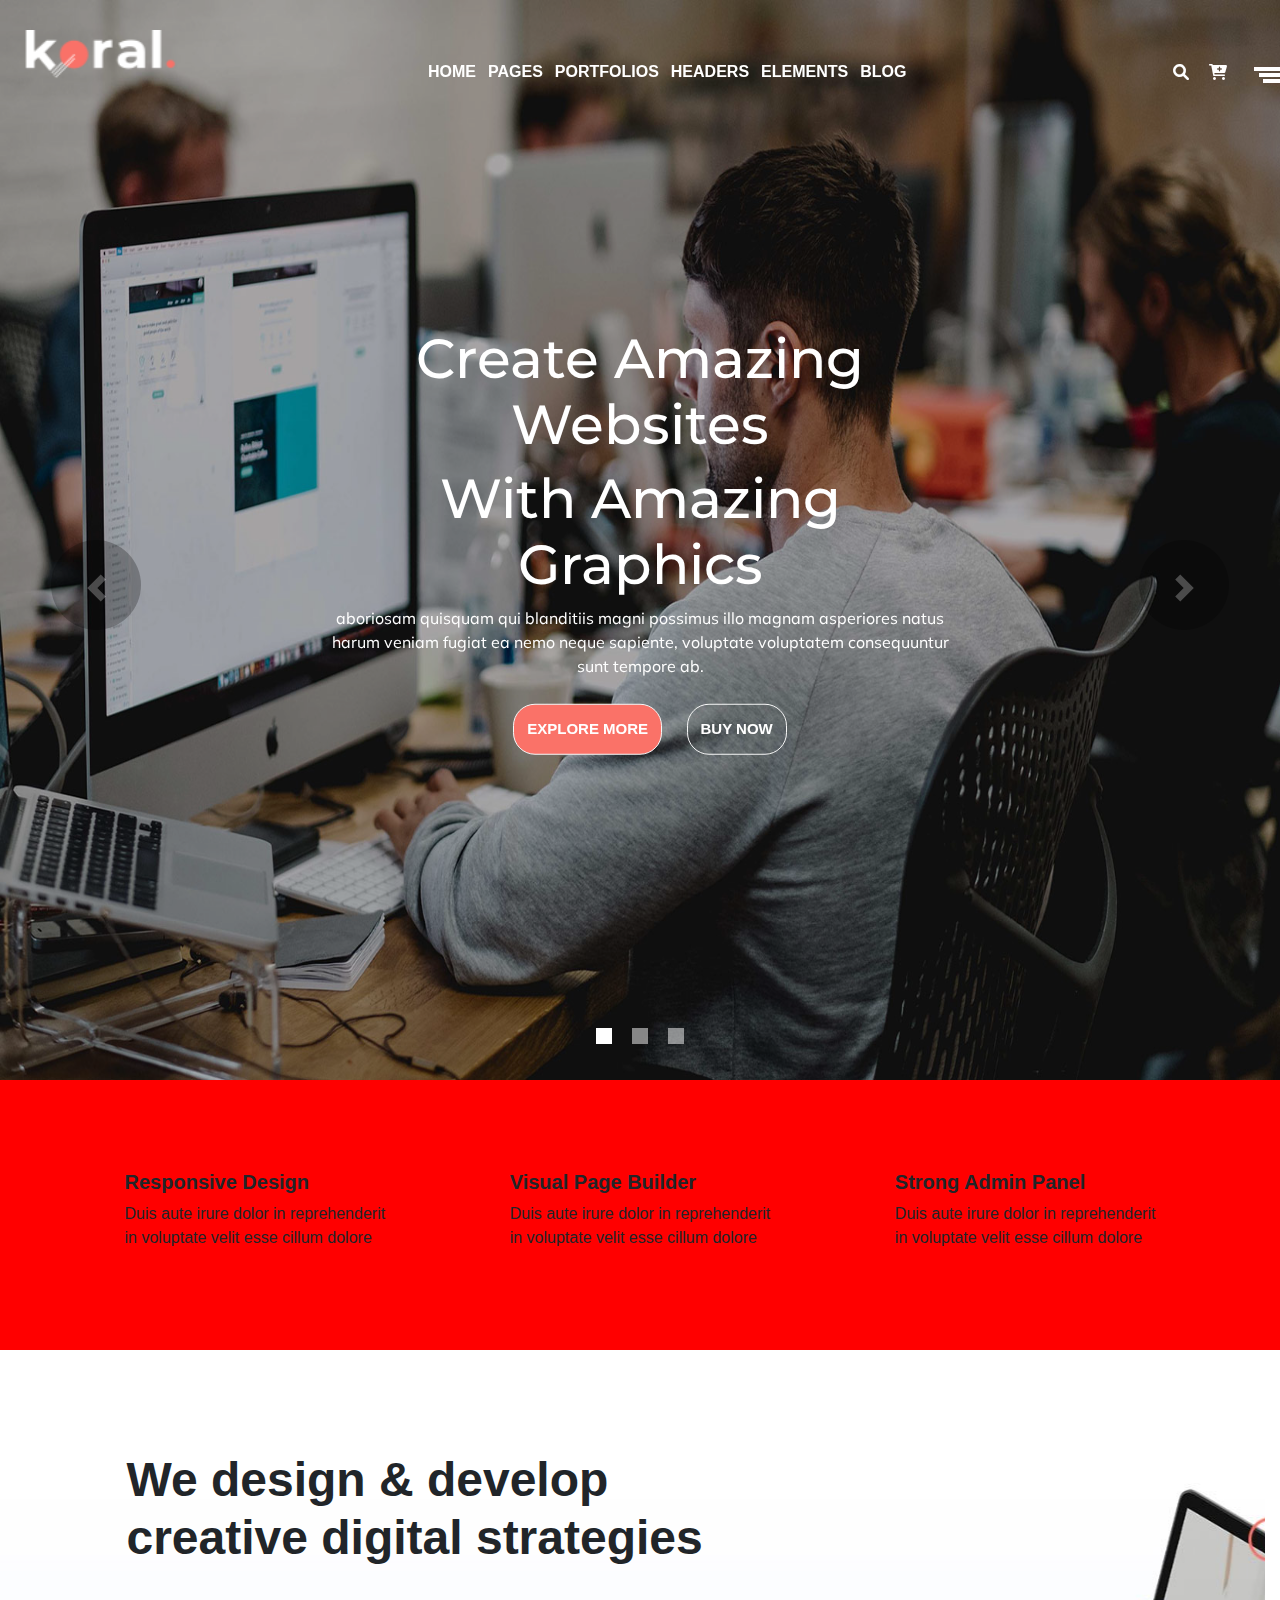
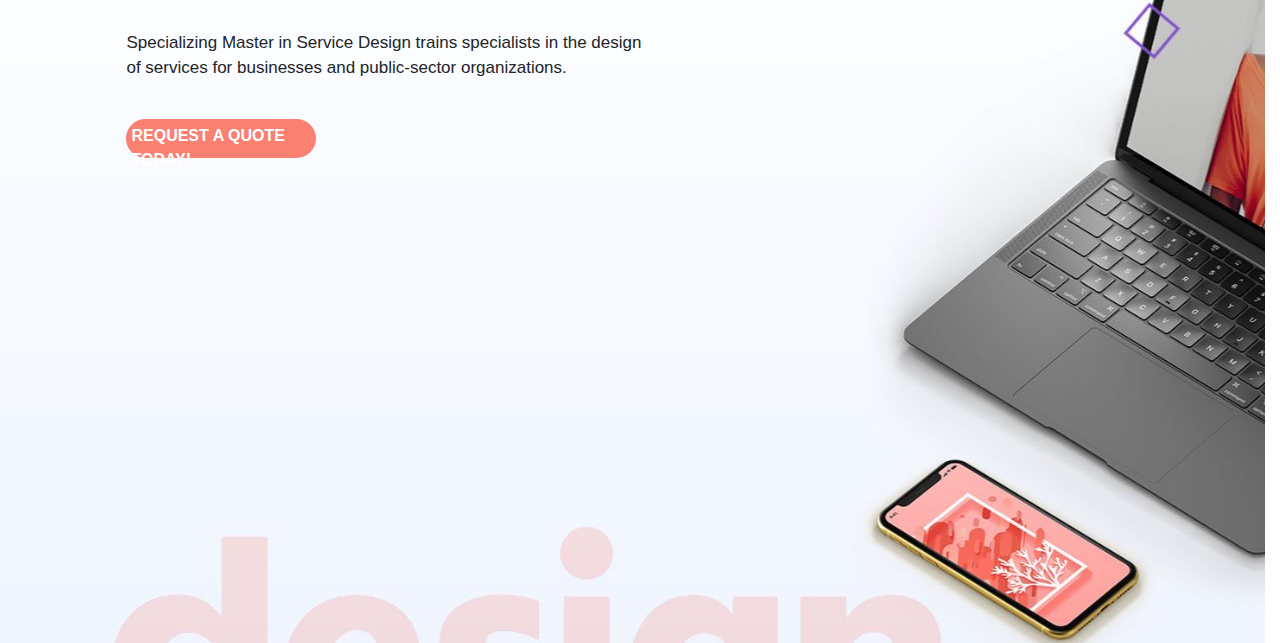
<file: KORAL (1)/index.html>
<html lang="en">

<head>
    <meta charset="UTF-8">
    <meta http-equiv="X-UA-Compatible" content="IE=edge">
    <meta name="viewport" content="width=device-width, initial-scale=1.0">
    <title>Document</title>
    <script src="https://code.jquery.com/jquery-3.2.1.slim.min.js"
        integrity="sha384-KJ3o2DKtIkvYIK3UENzmM7KCkRr/rE9/Qpg6aAZGJwFDMVNA/GpGFF93hXpG5KkN"
        crossorigin="anonymous"></script>
    <script src="https://cdnjs.cloudflare.com/ajax/libs/popper.js/1.12.9/umd/popper.min.js"
        integrity="sha384-ApNbgh9B+Y1QKtv3Rn7W3mgPxhU9K/ScQsAP7hUibX39j7fakFPskvXusvfa0b4Q"
        crossorigin="anonymous"></script>
    <script src="https://maxcdn.bootstrapcdn.com/bootstrap/4.0.0/js/bootstrap.min.js"
        integrity="sha384-JZR6Spejh4U02d8jOt6vLEHfe/JQGiRRSQQxSfFWpi1MquVdAyjUar5+76PVCmYl"
        crossorigin="anonymous"></script>
    <link rel="stylesheet" href="https://maxcdn.bootstrapcdn.com/bootstrap/4.0.0/css/bootstrap.min.css"
        integrity="sha384-Gn5384xqQ1aoWXA+058RXPxPg6fy4IWvTNh0E263XmFcJlSAwiGgFAW/dAiS6JXm" crossorigin="anonymous">
    <link rel="stylesheet" href="all.css">
    <link rel="stylesheet" href="style.css">
    <link rel="preconnect" href="https://fonts.googleapis.com">
<link rel="preconnect" href="https://fonts.gstatic.com" crossorigin>
<link href="https://fonts.googleapis.com/css2?family=Montserrat:wght@700&display=swap" rel="stylesheet">
    <link rel="stylesheet" type="text/css" href="//fonts.googleapis.com/css?family=Muli" />
</head>

<body>
    <div id="carouselExampleIndicators" class="carousel slide" data-ride="carousel">
        <ol class="carousel-indicators">
            <li data-target="#carouselExampleIndicators" data-slide-to="0" class="active sq"></li>
            <li data-target="#carouselExampleIndicators" data-slide-to="1" class="sq"></li>
            <li data-target="#carouselExampleIndicators" data-slide-to="2" class="sq"></li>
        </ol>
        <div class="carousel-inner">
            <!-- nav-bar -->
            <div class="navbar">
                <!-- navbar left -->
                <div class="left">
                    <img src="logo-koral-light.png">
                </div>
                <div class="mid">
                    <!-- home -->
                    <div class="navhome ele">
                        <a href="#" class="home">HOME</a>
                        <div class="homedropdown">
                            <a href="#">Home Page 2</a>
                            <a href="#">Home Page 3</a>
                            <a href="#">Home Page 4</a>
                            <a href="#">Home Page 5</a>
                            <a href="#">Home Page 6</a>
                            <a href="#">Home Page 7</a>
                            <a href="#">Home Page 8</a>
                            <a href="#">Home Page 9 (New)</a>
                            <a href="#">Home Page 10 (New)</a>
                            <a href="#">Home Page 11 (New)</a>
                            <a href="#">Home Page 12 (Mockup)</a>
                            <a href="#">Home Page 13 (Isometric)</a>
                            <a href="#">Home Shop</a>
                            <a href="#">Home Shop 2</a>
                        </div>
                    </div>
                    <!-- home ends -->
                    <!-- pages -->
                    <div class="navpages ele">
                        <a href="#" class="pages">PAGES</a>
                        <div class="pagesdropdown">
                            <a href="#">About pages</a>
                            <a href="#">Services pages</a>
                            <a href="#">Contact pages</a>
                            <a href="#">Special pages</a>
                            <a href="#">Project planner</a>
                            <a href="#">Right sidebar</a>
                            <a href="#">Left sidebar</a>
                            <a href="#">FAQ page</a>
                            <a href="#">Clients</a>
                        </div>
                    </div>
                    <!-- pages ends -->
                    <!-- portfolios -->
                    <div class="navportfolios ele">
                        <a href="#" class="portfolios">PORTFOLIOS</a>
                        <div class="portfoliosdropdown">
                            <!-- <div class="row1">
                                <div class="head">Masonry</div>
                            </div>
                            <div class="row2">
                                <div class="head">Grid AJAX</div>
                            </div>
                            <div class="row3">
                                <div class="head"></div>
                            </div>
                            <div class="row4">
                                <div class="head"></div>
                            </div> -->
                            <table>
                                <thead>
                                    <th>Masonry</th>
                                    <th>Grid AJAX</th>
                                    <th>Mixed Projects</th>
                                    <th>Wide Style</th>
                                </thead>
                                <tbody>
                                    <tr>
                                        <td>Masonary no Gap Wide</td>
                                        <td>Grid Ajaz Wide</td>
                                        <td>Mixed Projects 2 Col</td>
                                        <td>Wide Big Projects</td>
                                    </tr>
                                    <tr>
                                        <td>Masonary no Gap Box</td>
                                        <td>Grid Ajaz Wide 2 Columns</td>
                                        <td>Mixed Projects 3 Col</td>
                                        <td>Wide Medium Projects</td>
                                    </tr>
                                    <tr>
                                        <td>Masonary Small Gap Wide</td>
                                        <td>Grid Ajaz Wide 3 Columns</td>
                                        <td>Mixed Projects 4 Col</td>
                                        <td>Wide Small Projects</td>
                                    </tr>
                                    <tr>
                                        <td>Masonary Small Gap Box</td>
                                        <td>Grid Ajaz Wide 4 Columns</td>
                                        <td>Mixed Projects wide</td>
                                        <td>Wide Big with text</td>
                                    </tr>
                                    <tr>
                                        <td>Masonary Big Gap Wide</td>
                                        <td>Grid Ajaz with text</td>
                                        <td>Mixed Projects with slider</td>
                                        <td>Wide Medium with slider</td>
                                    </tr>
                                    <tr>
                                        <td>Masonary Big Gap Box</td>
                                        <td>Grid Ajaz with video</td>
                                        <td>Mixed Projects with text</td>
                                        <td>Wide Small with video</td>
                                    </tr>
                                </tbody>
                            </table>
                        </div>
                    </div>
                    <!-- portfolios end -->
                    <!-- headers -->
                    <div class="navheaders ele">
                        <a href="#" class="headers">HEADERS</a>
                        <div class="headersdropdown">
                            <a href="#">Header Style 1</a>
                            <a href="#">Header Style 2</a>
                            <a href="#">Header Style 3</a>
                            <a href="#">Header Style 4</a>
                            <a href="#">Header Style 5</a>
                            <a href="#">Header Style 6</a>
                            <a href="#">Header Style 7</a>
                            <a href="#">On Scroll Sections</a>
                        </div>
                    </div>
                    <!-- headers end -->
                    <!-- elements -->
                    <!-- portfolios -->
                    <div class="navelements ele">
                        <a href="#" class="elements">ELEMENTS</a>
                        <div class="elementsdropdown">
                            <table>
                                <thead>
                                    <th>Elements Col 1</th>
                                    <th>Elements Col 2</th>
                                    <th>Elements Col 3</th>
                                    <th>Elements Col 4</th>
                                </thead>
                                <tbody>
                                    <tr>
                                        <td>Accordian & Tabs</td>
                                        <td>Google Fonts</td>
                                        <td>Latest Projects</td>
                                        <td>Progress Bar</td>
                                    </tr>
                                    <tr>
                                        <td>Advanced Carousel</td>
                                        <td>Google Maps</td>
                                        <td>Latest Posts</td>
                                        <td>Round Chart</td>
                                    </tr>
                                    <tr>
                                        <td>Animated Text</td>
                                        <td>Icons and Info Box</td>
                                        <td>Modal Box</td>
                                        <td>Rows Columns</td>
                                    </tr>
                                    <tr>
                                        <td>Contact Forms</td>
                                        <td>iHover</td>
                                        <td>Multimedia Players</td>
                                        <td>Section Backgrounds</td>
                                    </tr>
                                    <tr>
                                        <td>Content & Flip Box</td>
                                        <td>Info Banners</td>
                                        <td>Partners</td>
                                        <td>Styled Tabs</td>
                                    </tr>
                                    <tr>
                                        <td>Creative Link</td>
                                        <td>Info Circle</td>
                                        <td>Pie Chart</td>
                                        <td>Tables</td>
                                    </tr>
                                    <tr>
                                        <td>Gallery & Image Overlay</td>
                                        <td>Info Tables</td>
                                        <td>Price Box</td>
                                        <td>Timeline</td>
                                    </tr>
                                </tbody>
                            </table>
                        </div>
                    </div>
                    <!-- elements end -->
                    <!-- blog -->
                    <div class="navblog ele">
                        <a href="#" class="blog">BLOG</a>
                        <div class="blogdropdown">
                            <a href="#">Blog Grid</a>
                            <a href="#">Blog Grid Wide</a>
                            <a href="#">Blog Masonry</a>
                            <a href="#">Blog Masonry Sidebar</a>
                            <a href="#">Blog Masonry Wide</a>
                            <a href="#">Blog Right Sidebar</a>
                            <a href="#">Blog Left Sidebar</a>
                            <a href="#">Blog Wide</a>
                        </div>
                    </div>
                    <!-- blog end -->
                </div>
                <div class="right">
                    <ul type="none" style="display: flex;">
                        <li><i class="fas fa-search" style="color: white; padding: 30px 10px;"></i></li>
                        <li><i class="fas fa-cart-plus" style="color: white;padding: 30px 10px;"></i></li>
                        <ul type="none" class="lines">
                            <li class="line1"></li>
                            <li class="line2"></li>
                            <li class="line3"></li>
                        </ul>
                    </ul>
                </div>
                <!-- navbar mid -->
                <!-- navbar right -->
            </div>
            <!-- nav-bar ends -->
            <div class="carousel-item active">
                <img class="d-block w-100" src="bg11 (1).jpg" alt="First slide">
                <div class="centered">
                    <h1 style="font-size: 55px; font-family: 'Montserrat', sans-serif; " >Create Amazing Websites  </h1>
                    <h1 style="font-size: 55px; font-family: 'Montserrat', sans-serif; " >With Amazing Graphics</h1>
                    <p style="font-family: Muli;" >aboriosam quisquam qui blanditiis magni possimus illo magnam asperiores natus
                        harum veniam fugiat ea nemo neque sapiente, voluptate voluptatem consequuntur sunt tempore ab.</p>


                        <button class="buttonclass" > EXPLORE MORE  </button>
                       
                         <button class="buttonclass1"> BUY NOW</button>
                        
                    


                </div>
            </div>
            <div class="carousel-item">
                <img class="d-block w-100" src="bg11 (2).jpg" alt="Second slide">
                <div class="centered">
                    <h1 style="font-size: 55px; font-family: 'Montserrat', sans-serif; " >We Care about details </h1>
                    <p style="font-family: Muli;" >aboriosam quisquam qui blanditiis magni possimus illo magnam asperiores natus
                        harum veniam fugiat ea nemo neque sapiente, voluptate voluptatem consequuntur sunt tempore ab.</p>
                        <button class="buttonclass" > EXPLORE MORE  </button>
                       
                        <button class="buttonclass1"> BUY NOW</button>
                </div>
                
            </div>
            <div class="carousel-item">
                <img class="d-block w-100" src="bg11 (3).jpg" alt="Third slide">
                <div class="centered">
                    <h1 style="font-size: 55px; font-family: 'Montserrat', sans-serif; " >Perfect images </h1>
                    <h1  style="font-size: 55px; font-family: 'Montserrat', sans-serif; " >for perfect websites</h1>
                    <p style="font-family: Muli;" >aboriosam quisquam qui blanditiis magni possimus illo magnam asperiores natus
                        harum veniam fugiat ea nemo neque sapiente, voluptate voluptatem consequuntur sunt tempore ab.</p>
                        <button class="buttonclass" > EXPLORE MORE  </button>
                       
                         <button class="buttonclass1"> BUY NOW</button>
                </div>
            </div>
        </div>
        <a class="carousel-control-prev" href="#carouselExampleIndicators" role="button" data-slide="prev">
            <div class="circ">
                <span class="carousel-control-prev-icon but1" aria-hidden="true"></span>
            </div>
            <span class="sr-only">Previous</span>
        </a>
        <a class="carousel-control-next" href="#carouselExampleIndicators" role="button" data-slide="next">
            <div class="circ">
                <span class="carousel-control-next-icon but1" aria-hidden="true"></span>
            </div>
            <span class="sr-only">Next</span>
        </a>
    </div>
    <div class="window2">
        <div class="prt1" style="display: flex;">
            <div class="img">
            </div>
            <div class="textprt">
                <h5 style="font-weight: bold;">Responsive Design</h5>
                <p>Duis aute irure dolor in reprehenderit<br> in voluptate velit esse cillum dolore</p>
            </div>
        </div>
        <div class="prt2" style="display: flex;">
            <div class="img">
            </div>
            <div class="textprt">
                <h5 style="font-weight: bold;">Visual Page Builder</h2>
                    <p>Duis aute irure dolor in reprehenderit<br> in voluptate velit esse cillum dolore</p>
            </div>
        </div>
        <div class="prt3" style="display: flex;">
            <div class="img">
            </div>
            <div class="textprt">
                <h5 style="font-weight: bold;">Strong Admin Panel</h5>
                <p>Duis aute irure dolor in reprehenderit<br> in voluptate velit esse cillum dolore</p>
            </div>
        </div>
    </div>
    <div class="windows3">
        <div class="textwin3">
            <h1 style="font-weight: bolder; position: relative;margin-top: 8%;margin-left: 10%;font-size: 300%;">We
                design & develop<br>
                creative digital strategies</h1>
            <p style="position: relative; margin-top: 5%;margin-left: 10%;font-size: 17px;">Specializing Master in
                Service Design trains specialists in the design<br>
                of services for businesses and public-sector organizations.</p>
            <div class="btnwin3"
                style="border-radius: 35px;position:relative;height: 5%;width: 15%;background-color: salmon;padding: 5px;margin-top: 3%;margin-left: 10%;color: white;font-weight: bold;">
                REQUEST A QUOTE TODAY!
            </div>
        </div>
    </div>
    <!-- Lorem ipsum dolor sit amet consectetur adipisicing elit. Ullam quaerat ipsam, eum at libero architecto suscipit,
    explicabo maxime natus aspernatur cum, quibusdam odit facilis dignissimos sapiente non officia reprehenderit culpa
    rerum corrupti aliquid quis deleniti. Cupiditate placeat numquam quia maiores a inventore illo provident quam harum.
    Totam facilis ullam exercitationem, laboriosam quisquam qui blanditiis magni possimus illo magnam asperiores natus
    harum veniam fugiat ea nemo neque sapiente, voluptate voluptatem consequuntur sunt tempore ab. Natus, eaque fuga
    quod optio obcaecati sunt doloribus distinctio iure nisi voluptatum debitis facere maxime in ea accusantium ut
    officia voluptate nostrum voluptatem? In cum ea debitis. -->
</body>

</html>
</file>
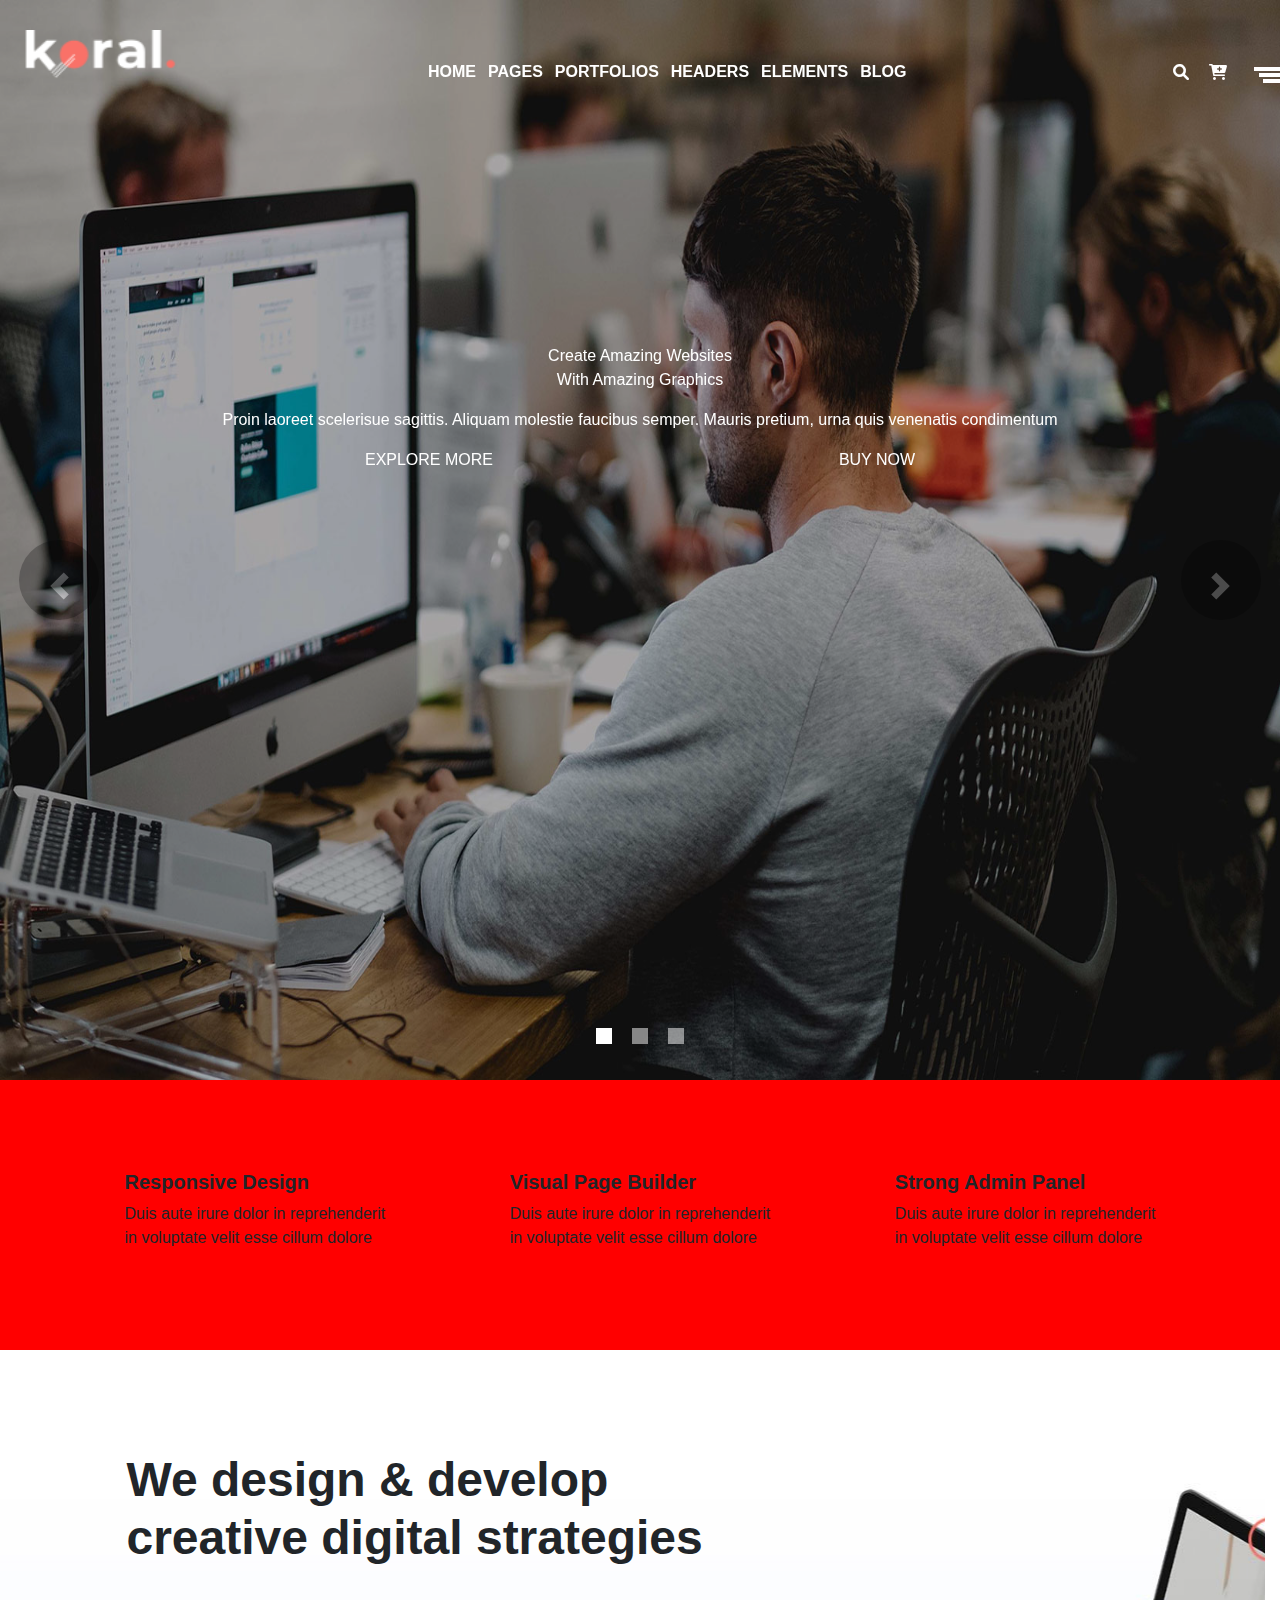
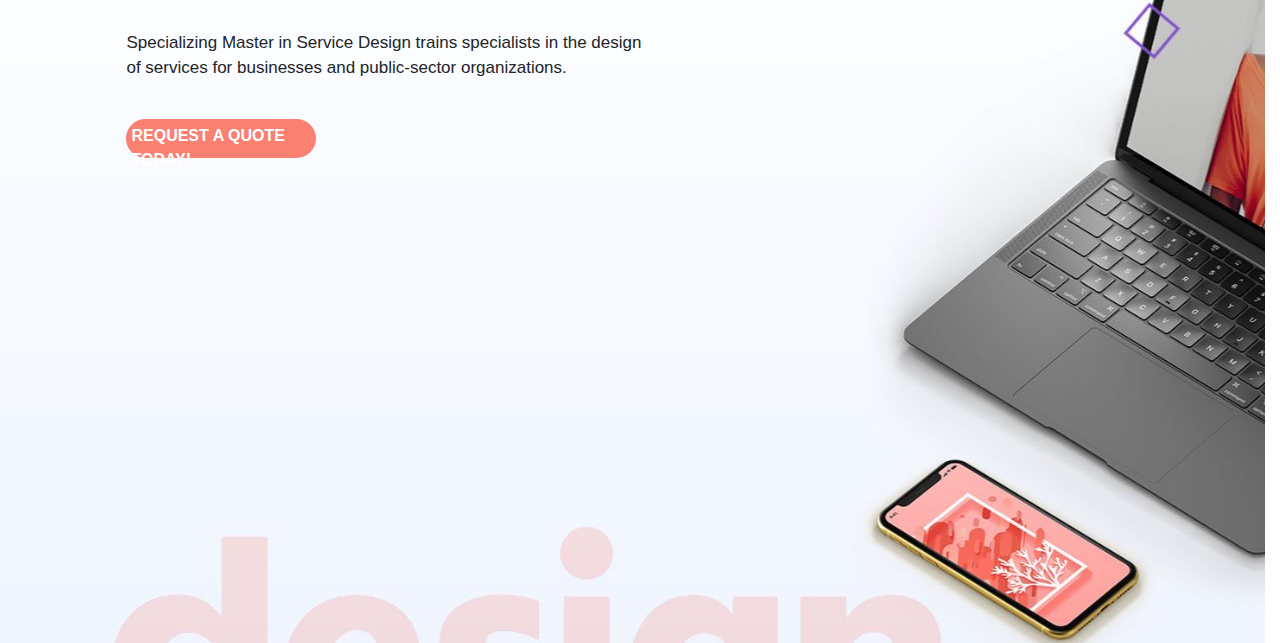
<file: KORAL (1)/fine.html>
<html lang="en">

<head>
    <meta charset="UTF-8">
    <meta http-equiv="X-UA-Compatible" content="IE=edge">
    <meta name="viewport" content="width=device-width, initial-scale=1.0">
    <title>Document</title>
    <script src="https://code.jquery.com/jquery-3.2.1.slim.min.js"
        integrity="sha384-KJ3o2DKtIkvYIK3UENzmM7KCkRr/rE9/Qpg6aAZGJwFDMVNA/GpGFF93hXpG5KkN"
        crossorigin="anonymous"></script>
    <script src="https://cdnjs.cloudflare.com/ajax/libs/popper.js/1.12.9/umd/popper.min.js"
        integrity="sha384-ApNbgh9B+Y1QKtv3Rn7W3mgPxhU9K/ScQsAP7hUibX39j7fakFPskvXusvfa0b4Q"
        crossorigin="anonymous"></script>
    <script src="https://maxcdn.bootstrapcdn.com/bootstrap/4.0.0/js/bootstrap.min.js"
        integrity="sha384-JZR6Spejh4U02d8jOt6vLEHfe/JQGiRRSQQxSfFWpi1MquVdAyjUar5+76PVCmYl"
        crossorigin="anonymous"></script>
    <link rel="stylesheet" href="https://maxcdn.bootstrapcdn.com/bootstrap/4.0.0/css/bootstrap.min.css"
        integrity="sha384-Gn5384xqQ1aoWXA+058RXPxPg6fy4IWvTNh0E263XmFcJlSAwiGgFAW/dAiS6JXm" crossorigin="anonymous">
    <link rel="stylesheet" href="all.css">
    <script src="https://cdn.linearicons.com/free/1.0.0/svgembedder.min.js"></script>
    <link rel="stylesheet" href="https://cdn.linearicons.com/free/1.0.0/icon-font.min.css">

    <style>
        * {
            margin: 0;
            padding: 0;
        }

        .carousel-indicators li {
            width: 1em;
            height: 1em;
            margin: 10px;
        }

        .carousel-item img {
            width: 100vw;
            height: 120vh;
            filter: brightness(70%);
        }

        .but1 {
            /* background-color: red; */
            width: 27px;
            height: 60px;
            margin-top: 20%;
        }

        .circ1 {
            background-color: black;
            display: block;
            opacity: 0.5;
            height: 80px;
            width: 80px;
            border-radius: 50%;
            left: 10%;
            margin: auto;
            position: absolute;
            top: 50%;
        }

        .circ2 {
            background-color: black;
            display: block;
            opacity: 0.5;
            height: 80px;
            width: 80px;
            border-radius: 50%;
            right: 10%;
            margin: auto;
            position: absolute;
            top: 50%;
        }

        /* navbar */
        .navbar {
            /* background-color: red; */
            /* border: 2px solid black; */
            height: 60px;
            width: 100%;
            position: absolute;
            z-index: 999;
            display: flex;
            flex-direction: column;
            justify-content: space-around;
        }

        .left {
            display: block;
            position: absolute;
            top: 50%;
            left: 2%;
        }

        .left img {
            /* position: absolute; */
            /* top: 10px; */
            /* right: 50px; */
            height: 50px;
        }

        .mid {
            /* display: block; */
            position: relative;
            display: flex;
            left: 20%;
            top: 60%;
        }

        .right {
            /* display: block; */
            display: flex;
            position: relative;
            right: -15%;
            top: 60%;
        }

        /* home */
        /* .navhome {
            background-color: red;
        } */

        .home {
            color: white;
            font-weight: bold;
            text-decoration: none;
            /* background-color: red; */
            display: block;
            height: 70px;
        }

        .home:hover {
            color: salmon;
            text-decoration: none;
            text-decoration: 2px salmon solid underline;
            cursor: pointer;
            display: block;
        }

        .homedropdown {
            display: none;
            /* display: block; */
            position: fixed;
            background-color: black;
            color: white;
            padding: 10px;
            margin-top: 0.3px;
            left: 35%;
            opacity: 0.8;
            transition: all 0.5s;
        }

        .homedropdown a {
            display: block;
            color: white;
            text-decoration: none;
            padding: 0px;
            margin: 15px;
        }

        .navhome:hover .homedropdown {
            display: block;
        }

        .homedropdown a:hover {
            color: salmon;
            transition: all 0.5s;
            padding: 0px 0px 0px 10px;
        }

        /* pages */
        .navpages {
            /* background-color: red; */
        }

        .pages {
            color: white;
            font-weight: bold;
            text-decoration: none;
            display: block;
            height: 70px;
            /* background-color: red; */
        }

        .pages:hover {
            color: salmon;
            text-decoration: none;
            text-decoration: 2px salmon solid underline;
            cursor: pointer;
            display: block;
        }

        .pagesdropdown {
            display: none;
            /* display: block; */
            position: fixed;
            background-color: black;
            color: white;
            padding: 10px;
            margin-top: 0.1%;
            left: 39%;
            opacity: 0.8;
            transition: all 0.5s;
            height: 52%;
            width: 15%;
        }

        .pagesdropdown a {
            display: block;
            color: white;
            text-decoration: none;
            padding: 0px;
            margin: 15px;
        }

        .navpages:hover .pagesdropdown {
            display: block;
        }

        .pagesdropdown a:hover {
            color: salmon;
            transition: all 0.5s;
            padding: 0px 0px 0px 10px;
        }

        /* portfolios */
        .portfolios {
            color: white;
            font-weight: bold;
            text-decoration: none;
            display: block;
            height: 70px;
        }

        .portfolios:hover {
            color: salmon;
            text-decoration: none;
            cursor: pointer;
            display: block;
            text-decoration: 2px salmon solid underline;
            /* transition: all 1s linear; */
        }

        .portfoliosdropdown table thead th {
            color: white;
            padding: 5px;
        }

        .portfoliosdropdown table tbody tr td {
            color: white;
            padding: 5px;
        }

        .portfoliosdropdown table {
            margin: 20px;
        }

        .portfoliosdropdown {
            margin: 1% auto;
            height: 40%;
            width: 80%;
            left: 10%;
            top: 13%;
            color: white;
            background-color: black;
            opacity: 0.7;
            position: fixed;
            display: none;
        }

        .portfoliosdropdown table {
            height: 90%;
            width: 100%;
            padding: 4px;
        }

        .portfoliosdropdown table thead th {
            align-items: center;
        }

        .portfolios:hover {
            /* text-decoration: none;
            border-bottom: 3px solid salmon;
            color: salmon; */
        }

        .navportfolios:hover .portfoliosdropdown {
            display: block;
            /* overflow: auto; */
        }

        .portfoliosdropdown {
            /* background-color: red; */

        }

        .portfoliosdropdown table thead th:hover {
            color: salmon;
            padding: 0px 0px 0px 10px;
        }

        .portfoliosdropdown table tbody tr td:hover {
            color: salmon;
            /* margin: 0px 5px 0px 0px; */
            padding: 0px 0px 0px 10px;
        }

        /* headers */
        .headers {
            color: white;
            font-weight: bold;
            text-decoration: none;
            display: block;
            height: 70px;
            /* background-color: red; */
        }

        .headers:hover {
            color: salmon;
            text-decoration: none;
            text-decoration: 2px salmon solid underline;
            cursor: pointer;
            display: block;
        }

        .headersdropdown {
            display: none;
            /* display: block; */
            position: fixed;
            background-color: black;
            color: white;
            padding: 10px;
            margin-top: 0.1%;
            left: 50%;
            opacity: 0.8;
            transition: all 0.5s;
            height: 46%;
            width: 15%;
        }

        .headersdropdown a {
            display: block;
            color: white;
            text-decoration: none;
            padding: 0px;
            margin: 15px;
        }

        .navheaders:hover .headersdropdown {
            display: block;
        }

        .headersdropdown a:hover {
            color: salmon;
            transition: all 0.5s;
            padding: 0px 0px 0px 10px;
        }

        /* elements */
        .elements {
            color: white;
            font-weight: bold;
            text-decoration: none;
            display: block;
            height: 70px;
            /* background-color: red; */
        }

        .elements:hover {
            color: salmon;
            text-decoration: none;
            text-decoration: 2px salmon solid underline;
            cursor: pointer;
            display: block;
            /* transition: all 1s linear; */
        }

        .elementsdropdown table thead th {
            color: white;
            padding: 5px;
        }

        .elementsdropdown table tbody tr td {
            color: white;
            padding: 5px;
        }

        .elementsdropdown table {
            margin: 20px;
        }

        .elementsdropdown {
            margin: 1% auto;
            height: 40%;
            width: 80%;
            left: 10%;
            top: 13%;
            color: white;
            background-color: black;
            opacity: 0.7;
            position: fixed;
            display: none;
        }

        .elementsdropdown table {
            height: 90%;
            width: 100%;
            padding: 4px;
        }

        .elementsdropdown table thead th {
            align-items: center;
        }

        .navelements:hover .elementsdropdown {
            display: block;
            /* overflow: auto; */
        }

        .elementsdropdown {
            /* background-color: red; */

        }

        .elementsdropdown table thead th:hover {
            color: salmon;
            padding: 0px 0px 0px 10px;
        }

        .elementsdropdown table tbody tr td:hover {
            color: salmon;
            /* margin: 0px 5px 0px 0px; */
            padding: 0px 0px 0px 10px;
        }

        /* blog */
        .blog {
            color: white;
            font-weight: bold;
            text-decoration: none;
            display: block;
            height: 70px;
            /* background-color: red; */
        }

        .blog:hover {
            color: salmon;
            text-decoration: none;
            text-decoration: 2px salmon solid underline;
            cursor: pointer;
            display: block;
        }

        .blogdropdown {
            display: none;
            /* display: block; */
            position: fixed;
            background-color: black;
            color: white;
            padding: 10px;
            margin-top: 0.1%;
            left: 60%;
            opacity: 0.8;
            transition: all 0.5s;
        }

        .blogdropdown a {
            display: block;
            color: white;
            text-decoration: none;
            padding: 0px;
            margin: 15px;
        }

        .navblog:hover .blogdropdown {
            display: block;
        }

        .blogdropdown a:hover {
            color: salmon;
            transition: all 0.5s;
            padding: 0px 0px 0px 10px;
        }

        .ele {
            /* background-color: black; */
            margin: 6px;
            position: relative;
            top: 20px;
        }

        /* hello */
        .lines {
            display: inline;
            margin: 30px 10px;
        }

        .line1 {
            width: 28px;
            height: 4px;
            background-color: white;
            margin: 8% 8%;
        }

        .line2 {
            width: 23px;
            height: 4px;
            background-color: white;
            margin: 7% 25%;
        }

        .line3 {
            width: 18px;
            height: 4px;
            background-color: white;
            margin: 7% 40%;
        }

        .right .lines {
            /* background-color: red; */
            padding: 5px;
            position: relative;
            top: -5px;
        }

        .right .lines:hover .line2 {
            width: 28px;
            height: 4px;
            background-color: white;
            margin: 8% 8%;
            transition: all 0.3s linear;
        }

        .right .lines:hover .line3 {
            width: 28px;
            height: 4px;
            background-color: white;
            margin: 8% 8%;
            transition: all 0.3s linear;
        }

        .textimg {
            display: block;
            position: absolute;
            top: 30%;
            align-items: center;
        }

        .buttons {
            display: flex;
            flex-direction: row;
            justify-content: space-around;
        }

        .window2 {
            height: 30%;
            background-color: red;
            display: flex;
            justify-content: space-evenly;
            padding: 7% 0% 11% 0%;
        }

        /* windows3 */
        .windows3 {
            background-image: url("koral10.jpg");
            height: 88vh;
            width: 98.8vw;
        }
    </style>
</head>

<body>
    <div class="body1">
        <div id="carouselExampleIndicators" class="carousel slide" data-ride="carousel">
            <ol class="carousel-indicators">
                <li data-target="#carouselExampleIndicators" data-slide-to="0" class="active sq"></li>
                <li data-target="#carouselExampleIndicators" data-slide-to="1" class="sq"></li>
                <li data-target="#carouselExampleIndicators" data-slide-to="2" class="sq"></li>
            </ol>
            <div class="carousel-inner">
                <!-- nav-bar -->
                <div class="navbar">
                    <!-- navbar left -->
                    <div class="left">
                        <img src="logo-koral-light.png">
                    </div>
                    <div class="mid">
                        <!-- home -->
                        <div class="navhome ele">
                            <a href="#" class="home">HOME</a>
                            <div class="homedropdown">
                                <a href="#">Home Page 2</a>
                                <a href="#">Home Page 3</a>
                                <a href="#">Home Page 4</a>
                                <a href="#">Home Page 5</a>
                                <a href="#">Home Page 6</a>
                                <a href="#">Home Page 7</a>
                                <a href="#">Home Page 8</a>
                                <a href="#">Home Page 9 (New)</a>
                                <a href="#">Home Page 10 (New)</a>
                                <a href="#">Home Page 11 (New)</a>
                                <a href="#">Home Page 12 (Mockup)</a>
                                <a href="#">Home Page 13 (Isometric)</a>
                                <a href="#">Home Shop</a>
                                <a href="#">Home Shop 2</a>
                            </div>
                        </div>
                        <!-- home ends -->
                        <!-- pages -->
                        <div class="navpages ele">
                            <a href="#" class="pages">PAGES</a>
                            <div class="pagesdropdown">
                                <a href="#">About pages</a>
                                <a href="#">Services pages</a>
                                <a href="#">Contact pages</a>
                                <a href="#">Special pages</a>
                                <a href="#">Project planner</a>
                                <a href="#">Right sidebar</a>
                                <a href="#">Left sidebar</a>
                                <a href="#">FAQ page</a>
                                <a href="#">Clients</a>
                            </div>
                        </div>
                        <!-- pages ends -->
                        <!-- portfolios -->
                        <div class="navportfolios ele">
                            <a href="#" class="portfolios">PORTFOLIOS</a>
                            <div class="portfoliosdropdown">
                                <!-- <div class="row1">
                                <div class="head">Masonry</div>
                            </div>
                            <div class="row2">
                                <div class="head">Grid AJAX</div>
                            </div>
                            <div class="row3">
                                <div class="head"></div>
                            </div>
                            <div class="row4">
                                <div class="head"></div>
                            </div> -->
                                <table>
                                    <thead>
                                        <th>Masonry</th>
                                        <th>Grid AJAX</th>
                                        <th>Mixed Projects</th>
                                        <th>Wide Style</th>
                                    </thead>
                                    <tbody>
                                        <tr>
                                            <td>Masonary no Gap Wide</td>
                                            <td>Grid Ajaz Wide</td>
                                            <td>Mixed Projects 2 Col</td>
                                            <td>Wide Big Projects</td>
                                        </tr>
                                        <tr>
                                            <td>Masonary no Gap Box</td>
                                            <td>Grid Ajaz Wide 2 Columns</td>
                                            <td>Mixed Projects 3 Col</td>
                                            <td>Wide Medium Projects</td>
                                        </tr>
                                        <tr>
                                            <td>Masonary Small Gap Wide</td>
                                            <td>Grid Ajaz Wide 3 Columns</td>
                                            <td>Mixed Projects 4 Col</td>
                                            <td>Wide Small Projects</td>
                                        </tr>
                                        <tr>
                                            <td>Masonary Small Gap Box</td>
                                            <td>Grid Ajaz Wide 4 Columns</td>
                                            <td>Mixed Projects wide</td>
                                            <td>Wide Big with text</td>
                                        </tr>
                                        <tr>
                                            <td>Masonary Big Gap Wide</td>
                                            <td>Grid Ajaz with text</td>
                                            <td>Mixed Projects with slider</td>
                                            <td>Wide Medium with slider</td>
                                        </tr>
                                        <tr>
                                            <td>Masonary Big Gap Box</td>
                                            <td>Grid Ajaz with video</td>
                                            <td>Mixed Projects with text</td>
                                            <td>Wide Small with video</td>
                                        </tr>
                                    </tbody>
                                </table>
                            </div>
                        </div>
                        <!-- portfolios end -->
                        <!-- headers -->
                        <div class="navheaders ele">
                            <a href="#" class="headers">HEADERS</a>
                            <div class="headersdropdown">
                                <a href="#">Header Style 1</a>
                                <a href="#">Header Style 2</a>
                                <a href="#">Header Style 3</a>
                                <a href="#">Header Style 4</a>
                                <a href="#">Header Style 5</a>
                                <a href="#">Header Style 6</a>
                                <a href="#">Header Style 7</a>
                                <a href="#">On Scroll Sections</a>
                            </div>
                        </div>
                        <!-- headers end -->
                        <!-- elements -->
                        <!-- portfolios -->
                        <div class="navelements ele">
                            <a href="#" class="elements">ELEMENTS</a>
                            <div class="elementsdropdown">
                                <table>
                                    <thead>
                                        <th>Elements Col 1</th>
                                        <th>Elements Col 2</th>
                                        <th>Elements Col 3</th>
                                        <th>Elements Col 4</th>
                                    </thead>
                                    <tbody>
                                        <tr>
                                            <td>Accordian & Tabs</td>
                                            <td>Google Fonts</td>
                                            <td>Latest Projects</td>
                                            <td>Progress Bar</td>
                                        </tr>
                                        <tr>
                                            <td>Advanced Carousel</td>
                                            <td>Google Maps</td>
                                            <td>Latest Posts</td>
                                            <td>Round Chart</td>
                                        </tr>
                                        <tr>
                                            <td>Animated Text</td>
                                            <td>Icons and Info Box</td>
                                            <td>Modal Box</td>
                                            <td>Rows Columns</td>
                                        </tr>
                                        <tr>
                                            <td>Contact Forms</td>
                                            <td>iHover</td>
                                            <td>Multimedia Players</td>
                                            <td>Section Backgrounds</td>
                                        </tr>
                                        <tr>
                                            <td>Content & Flip Box</td>
                                            <td>Info Banners</td>
                                            <td>Partners</td>
                                            <td>Styled Tabs</td>
                                        </tr>
                                        <tr>
                                            <td>Creative Link</td>
                                            <td>Info Circle</td>
                                            <td>Pie Chart</td>
                                            <td>Tables</td>
                                        </tr>
                                        <tr>
                                            <td>Gallery & Image Overlay</td>
                                            <td>Info Tables</td>
                                            <td>Price Box</td>
                                            <td>Timeline</td>
                                        </tr>
                                    </tbody>
                                </table>
                            </div>
                        </div>
                        <!-- elements end -->
                        <!-- blog -->
                        <div class="navblog ele">
                            <a href="#" class="blog">BLOG</a>
                            <div class="blogdropdown">
                                <a href="#">Blog Grid</a>
                                <a href="#">Blog Grid Wide</a>
                                <a href="#">Blog Masonry</a>
                                <a href="#">Blog Masonry Sidebar</a>
                                <a href="#">Blog Masonry Wide</a>
                                <a href="#">Blog Right Sidebar</a>
                                <a href="#">Blog Left Sidebar</a>
                                <a href="#">Blog Wide</a>
                            </div>
                        </div>
                        <!-- blog end -->
                    </div>
                    <div class="right">
                        <ul type="none" style="display: flex;">
                            <li><i class="fas fa-search" style="color: white; padding: 30px 10px;"></i></li>
                            <li><i class="fas fa-cart-plus" style="color: white;padding: 30px 10px;"></i></li>
                            <ul type="none" class="lines">
                                <li class="line1"></li>
                                <li class="line2"></li>
                                <li class="line3"></li>
                            </ul>
                        </ul>
                    </div>
                    <!-- navbar mid -->
                    <!-- navbar right -->
                </div>
                <!-- nav-bar ends -->
                <div class="carousel-item active">
                    <img class="d-block w-100" src="bg11 (1).jpg" alt="First slide">
                    <div class="carousel-caption d-none d-md-block textimg">
                        <p class="head1">Create Amazing Websites <br> With Amazing Graphics</p>
                        <p>Proin laoreet scelerisue sagittis. Aliquam molestie faucibus semper. Mauris pretium, urna
                            quis
                            venenatis condimentum</p>
                        <div class="buttons">
                            <div class="explorebut">EXPLORE MORE</div>
                            <div class="buybut">BUY NOW</div>

                        </div>
                    </div>
                </div>
                <div class="carousel-item">
                    <img class="d-block w-100" src="bg11 (2).jpg" alt="Second slide">
                    <div class="carousel-caption d-none d-md-block textimg">
                        <p class="head1">Create Amazing Websites <br> With Amazing Graphics</p>
                        <p>Proin laoreet scelerisue sagittis. Aliquam molestie faucibus semper. Mauris pretium, urna
                            quis
                            venenatis condimentum</p>
                        <div class="buttons">
                            <div class="explorebut">EXPLORE MORE</div>
                            <div class="buybut">BUY NOW</div>

                        </div>
                    </div>
                </div>
                <div class="carousel-item">
                    <img class="d-block w-100" src="bg11 (3).jpg" alt="Third slide">
                    <div class="carousel-caption d-none d-md-block textimg">
                        <p class="head1">Create Amazing Websites <br> With Amazing Graphics</p>
                        <p>Proin laoreet scelerisue sagittis. Aliquam molestie faucibus semper. Mauris pretium, urna
                            quis
                            venenatis condimentum</p>
                        <div class="buttons">
                            <div class="explorebut">EXPLORE MORE</div>
                            <div class="buybut">BUY NOW</div>

                        </div>
                    </div>
                </div>
            </div>
            <a class="carousel-control-prev" href="#carouselExampleIndicators" role="button" data-slide="prev">
                <div class="circ1">
                    <span class="carousel-control-prev-icon but1" aria-hidden="true"></span>
                </div>
                <span class="sr-only">Previous</span>
            </a>
            <a class="carousel-control-next" href="#carouselExampleIndicators" role="button" data-slide="next">
                <div class="circ2">
                    <span class="carousel-control-next-icon but1" aria-hidden="true"></span>
                </div>
                <span class="sr-only">Next</span>
            </a>
        </div>
        <div class="window2">
            <div class="prt1" style="display: flex;">
                <div class="img">
                </div>
                <div class="textprt">
                    <h5 style="font-weight: bold;">Responsive Design</h5>
                    <p>Duis aute irure dolor in reprehenderit<br> in voluptate velit esse cillum dolore</p>
                </div>
            </div>
            <div class="prt2" style="display: flex;">
                <div class="img">
                </div>
                <div class="textprt">
                    <h5 style="font-weight: bold;">Visual Page Builder</h2>
                        <p>Duis aute irure dolor in reprehenderit<br> in voluptate velit esse cillum dolore</p>
                </div>
            </div>
            <div class="prt3" style="display: flex;">
                <div class="img">
                </div>
                <div class="textprt">
                    <h5 style="font-weight: bold;">Strong Admin Panel</h5>
                    <p>Duis aute irure dolor in reprehenderit<br> in voluptate velit esse cillum dolore</p>
                </div>
            </div>
        </div>
        <div class="windows3">
            <div class="textwin3">
                <h1 style="font-weight: bolder; position: relative;margin-top: 8%;margin-left: 10%;font-size: 300%;">We
                    design & develop<br>
                    creative digital strategies</h1>
                <p style="position: relative; margin-top: 5%;margin-left: 10%;font-size: 17px;">Specializing Master in
                    Service Design trains specialists in the design<br>
                    of services for businesses and public-sector organizations.</p>
                <div class="btnwin3"
                    style="border-radius: 35px;position:relative;height: 5%;width: 15%;background-color: salmon;padding: 5px;margin-top: 3%;margin-left: 10%;color: white;font-weight: bold;">
                    REQUEST A QUOTE TODAY!
                </div>
            </div>
        </div>
    </div>
    </div>
</body>

</html>
</file>
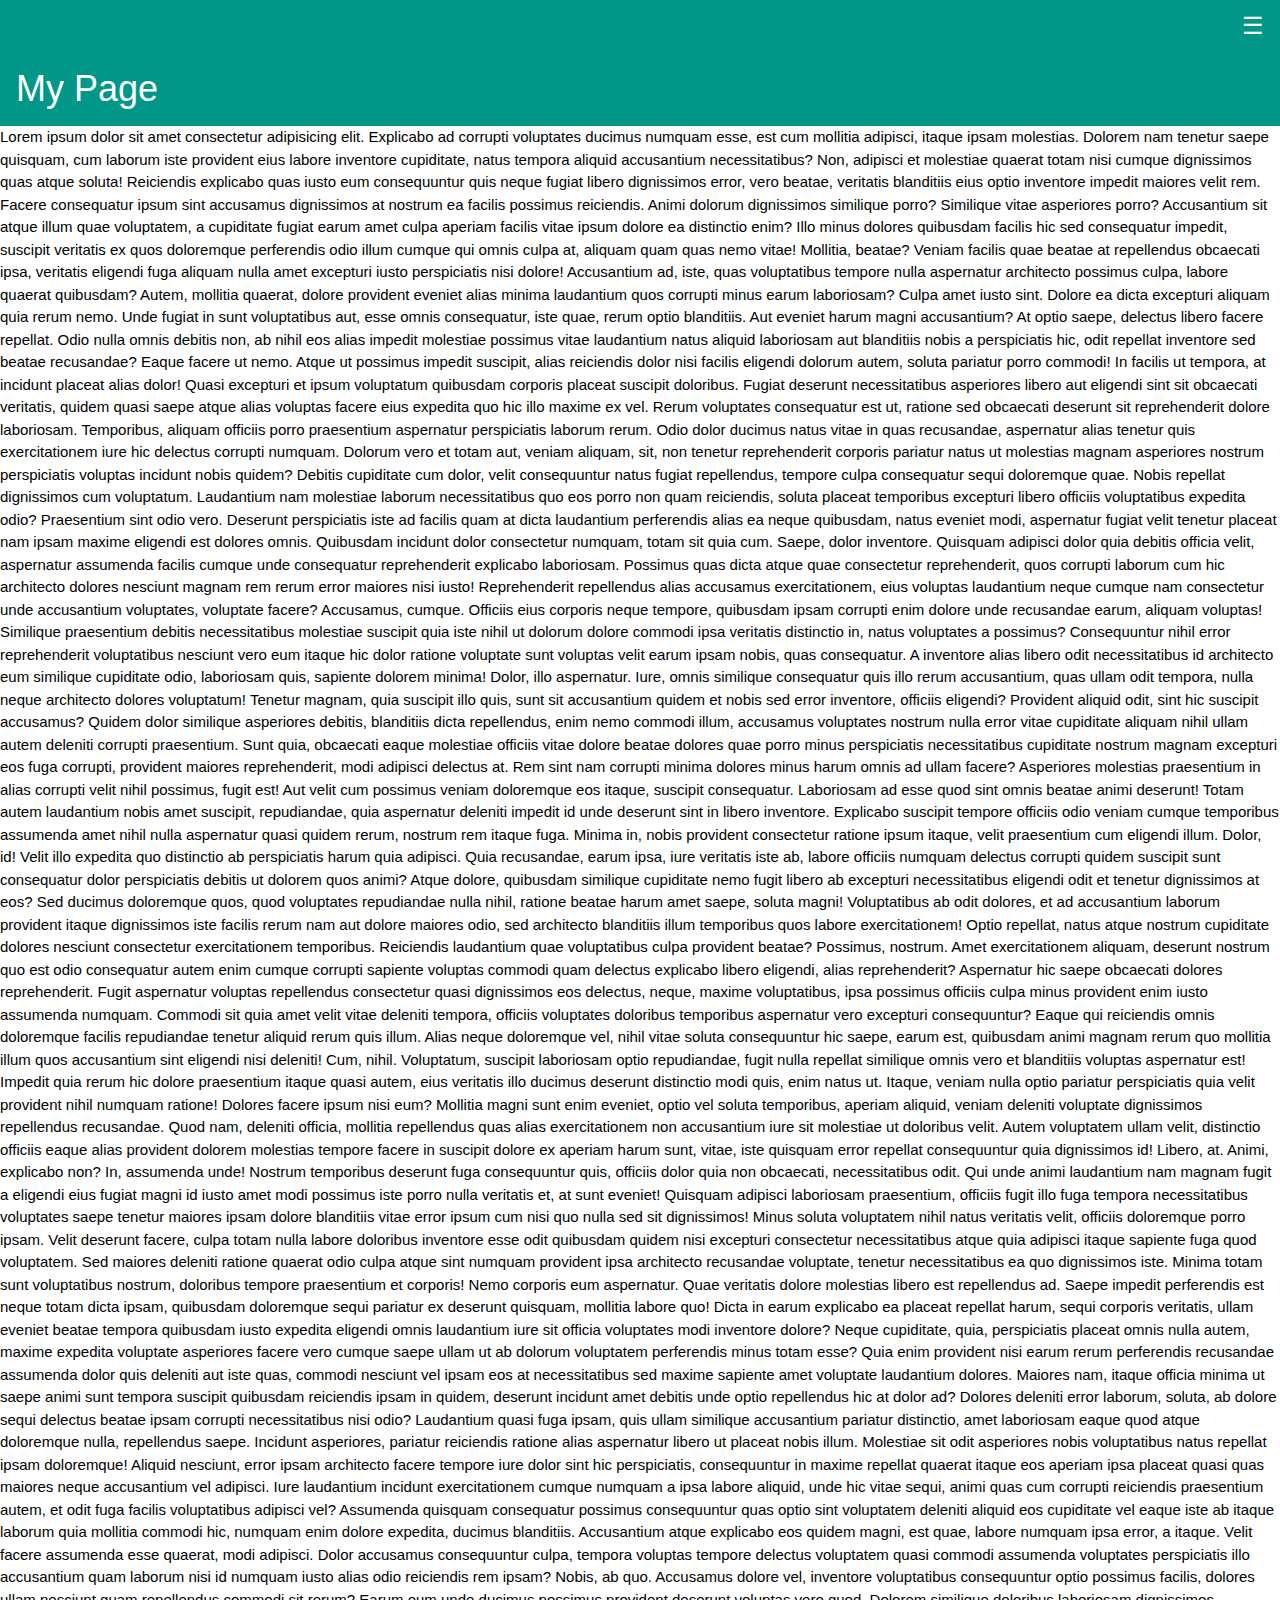
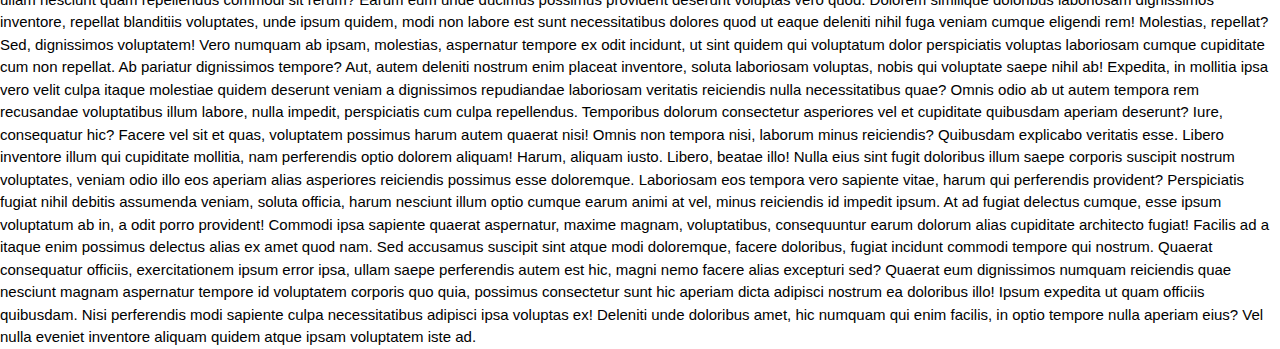
<file: tests/test2.html>
<!DOCTYPE html>
<html>
<title>W3.CSS</title>
<meta name="viewport" content="width=device-width, initial-scale=1">
<link rel="stylesheet" href="https://www.w3schools.com/w3css/4/w3.css">

<body>
  <div class="w3-sidebar w3-bar-block w3-card w3-animate-right" style="display:none;right:0;" id="rightMenu">
    <button onclick="closeRightMenu()" class="w3-bar-item w3-button w3-large">Close &times;</button>
    <a href="#" class="w3-bar-item w3-button">Link 1</a>
    <a href="#" class="w3-bar-item w3-button">Link 2</a>
    <a href="#" class="w3-bar-item w3-button">Link 3</a>
  </div>

  <div class="w3-teal">
    <!-- <button class="w3-button w3-teal w3-xlarge w3-left" onclick="openLeftMenu()">&#9776;</button> -->
    <button class="w3-button w3-teal w3-xlarge w3-right" onclick="openRightMenu()">&#9776;</button>
    <div class="w3-container">
      <h1>My Page</h1>
    </div>
  </div>
  Lorem ipsum dolor sit amet consectetur adipisicing elit. Explicabo ad corrupti voluptates ducimus numquam esse, est
  cum mollitia adipisci, itaque ipsam molestias. Dolorem nam tenetur saepe quisquam, cum laborum iste provident eius
  labore inventore cupiditate, natus tempora aliquid accusantium necessitatibus? Non, adipisci et molestiae quaerat
  totam nisi cumque dignissimos quas atque soluta! Reiciendis explicabo quas iusto eum consequuntur quis neque fugiat
  libero dignissimos error, vero beatae, veritatis blanditiis eius optio inventore impedit maiores velit rem. Facere
  consequatur ipsum sint accusamus dignissimos at nostrum ea facilis possimus reiciendis. Animi dolorum dignissimos
  similique porro? Similique vitae asperiores porro? Accusantium sit atque illum quae voluptatem, a cupiditate fugiat
  earum amet culpa aperiam facilis vitae ipsum dolore ea distinctio enim? Illo minus dolores quibusdam facilis hic sed
  consequatur impedit, suscipit veritatis ex quos doloremque perferendis odio illum cumque qui omnis culpa at, aliquam
  quam quas nemo vitae! Mollitia, beatae? Veniam facilis quae beatae at repellendus obcaecati ipsa, veritatis eligendi
  fuga aliquam nulla amet excepturi iusto perspiciatis nisi dolore! Accusantium ad, iste, quas voluptatibus tempore
  nulla aspernatur architecto possimus culpa, labore quaerat quibusdam? Autem, mollitia quaerat, dolore provident
  eveniet alias minima laudantium quos corrupti minus earum laboriosam? Culpa amet iusto sint. Dolore ea dicta excepturi
  aliquam quia rerum nemo. Unde fugiat in sunt voluptatibus aut, esse omnis consequatur, iste quae, rerum optio
  blanditiis. Aut eveniet harum magni accusantium? At optio saepe, delectus libero facere repellat. Odio nulla omnis
  debitis non, ab nihil eos alias impedit molestiae possimus vitae laudantium natus aliquid laboriosam aut blanditiis
  nobis a perspiciatis hic, odit repellat inventore sed beatae recusandae? Eaque facere ut nemo. Atque ut possimus
  impedit suscipit, alias reiciendis dolor nisi facilis eligendi dolorum autem, soluta pariatur porro commodi! In
  facilis ut tempora, at incidunt placeat alias dolor! Quasi excepturi et ipsum voluptatum quibusdam corporis placeat
  suscipit doloribus. Fugiat deserunt necessitatibus asperiores libero aut eligendi sint sit obcaecati veritatis, quidem
  quasi saepe atque alias voluptas facere eius expedita quo hic illo maxime ex vel. Rerum voluptates consequatur est ut,
  ratione sed obcaecati deserunt sit reprehenderit dolore laboriosam. Temporibus, aliquam officiis porro praesentium
  aspernatur perspiciatis laborum rerum. Odio dolor ducimus natus vitae in quas recusandae, aspernatur alias tenetur
  quis exercitationem iure hic delectus corrupti numquam. Dolorum vero et totam aut, veniam aliquam, sit, non tenetur
  reprehenderit corporis pariatur natus ut molestias magnam asperiores nostrum perspiciatis voluptas incidunt nobis
  quidem? Debitis cupiditate cum dolor, velit consequuntur natus fugiat repellendus, tempore culpa consequatur sequi
  doloremque quae. Nobis repellat dignissimos cum voluptatum. Laudantium nam molestiae laborum necessitatibus quo eos
  porro non quam reiciendis, soluta placeat temporibus excepturi libero officiis voluptatibus expedita odio? Praesentium
  sint odio vero. Deserunt perspiciatis iste ad facilis quam at dicta laudantium perferendis alias ea neque quibusdam,
  natus eveniet modi, aspernatur fugiat velit tenetur placeat nam ipsam maxime eligendi est dolores omnis. Quibusdam
  incidunt dolor consectetur numquam, totam sit quia cum. Saepe, dolor inventore. Quisquam adipisci dolor quia debitis
  officia velit, aspernatur assumenda facilis cumque unde consequatur reprehenderit explicabo laboriosam. Possimus quas
  dicta atque quae consectetur reprehenderit, quos corrupti laborum cum hic architecto dolores nesciunt magnam rem rerum
  error maiores nisi iusto! Reprehenderit repellendus alias accusamus exercitationem, eius voluptas laudantium neque
  cumque nam consectetur unde accusantium voluptates, voluptate facere? Accusamus, cumque. Officiis eius corporis neque
  tempore, quibusdam ipsam corrupti enim dolore unde recusandae earum, aliquam voluptas! Similique praesentium debitis
  necessitatibus molestiae suscipit quia iste nihil ut dolorum dolore commodi ipsa veritatis distinctio in, natus
  voluptates a possimus? Consequuntur nihil error reprehenderit voluptatibus nesciunt vero eum itaque hic dolor ratione
  voluptate sunt voluptas velit earum ipsam nobis, quas consequatur. A inventore alias libero odit necessitatibus id
  architecto eum similique cupiditate odio, laboriosam quis, sapiente dolorem minima! Dolor, illo aspernatur. Iure,
  omnis similique consequatur quis illo rerum accusantium, quas ullam odit tempora, nulla neque architecto dolores
  voluptatum! Tenetur magnam, quia suscipit illo quis, sunt sit accusantium quidem et nobis sed error inventore,
  officiis eligendi? Provident aliquid odit, sint hic suscipit accusamus? Quidem dolor similique asperiores debitis,
  blanditiis dicta repellendus, enim nemo commodi illum, accusamus voluptates nostrum nulla error vitae cupiditate
  aliquam nihil ullam autem deleniti corrupti praesentium. Sunt quia, obcaecati eaque molestiae officiis vitae dolore
  beatae dolores quae porro minus perspiciatis necessitatibus cupiditate nostrum magnam excepturi eos fuga corrupti,
  provident maiores reprehenderit, modi adipisci delectus at. Rem sint nam corrupti minima dolores minus harum omnis ad
  ullam facere? Asperiores molestias praesentium in alias corrupti velit nihil possimus, fugit est! Aut velit cum
  possimus veniam doloremque eos itaque, suscipit consequatur. Laboriosam ad esse quod sint omnis beatae animi deserunt!
  Totam autem laudantium nobis amet suscipit, repudiandae, quia aspernatur deleniti impedit id unde deserunt sint in
  libero inventore. Explicabo suscipit tempore officiis odio veniam cumque temporibus assumenda amet nihil nulla
  aspernatur quasi quidem rerum, nostrum rem itaque fuga. Minima in, nobis provident consectetur ratione ipsum itaque,
  velit praesentium cum eligendi illum. Dolor, id! Velit illo expedita quo distinctio ab perspiciatis harum quia
  adipisci. Quia recusandae, earum ipsa, iure veritatis iste ab, labore officiis numquam delectus corrupti quidem
  suscipit sunt consequatur dolor perspiciatis debitis ut dolorem quos animi? Atque dolore, quibusdam similique
  cupiditate nemo fugit libero ab excepturi necessitatibus eligendi odit et tenetur dignissimos at eos? Sed ducimus
  doloremque quos, quod voluptates repudiandae nulla nihil, ratione beatae harum amet saepe, soluta magni! Voluptatibus
  ab odit dolores, et ad accusantium laborum provident itaque dignissimos iste facilis rerum nam aut dolore maiores
  odio, sed architecto blanditiis illum temporibus quos labore exercitationem! Optio repellat, natus atque nostrum
  cupiditate dolores nesciunt consectetur exercitationem temporibus. Reiciendis laudantium quae voluptatibus culpa
  provident beatae? Possimus, nostrum. Amet exercitationem aliquam, deserunt nostrum quo est odio consequatur autem enim
  cumque corrupti sapiente voluptas commodi quam delectus explicabo libero eligendi, alias reprehenderit? Aspernatur hic
  saepe obcaecati dolores reprehenderit. Fugit aspernatur voluptas repellendus consectetur quasi dignissimos eos
  delectus, neque, maxime voluptatibus, ipsa possimus officiis culpa minus provident enim iusto assumenda numquam.
  Commodi sit quia amet velit vitae deleniti tempora, officiis voluptates doloribus temporibus aspernatur vero excepturi
  consequuntur? Eaque qui reiciendis omnis doloremque facilis repudiandae tenetur aliquid rerum quis illum. Alias neque
  doloremque vel, nihil vitae soluta consequuntur hic saepe, earum est, quibusdam animi magnam rerum quo mollitia illum
  quos accusantium sint eligendi nisi deleniti! Cum, nihil. Voluptatum, suscipit laboriosam optio repudiandae, fugit
  nulla repellat similique omnis vero et blanditiis voluptas aspernatur est! Impedit quia rerum hic dolore praesentium
  itaque quasi autem, eius veritatis illo ducimus deserunt distinctio modi quis, enim natus ut. Itaque, veniam nulla
  optio pariatur perspiciatis quia velit provident nihil numquam ratione! Dolores facere ipsum nisi eum? Mollitia magni
  sunt enim eveniet, optio vel soluta temporibus, aperiam aliquid, veniam deleniti voluptate dignissimos repellendus
  recusandae. Quod nam, deleniti officia, mollitia repellendus quas alias exercitationem non accusantium iure sit
  molestiae ut doloribus velit. Autem voluptatem ullam velit, distinctio officiis eaque alias provident dolorem
  molestias tempore facere in suscipit dolore ex aperiam harum sunt, vitae, iste quisquam error repellat consequuntur
  quia dignissimos id! Libero, at. Animi, explicabo non? In, assumenda unde! Nostrum temporibus deserunt fuga
  consequuntur quis, officiis dolor quia non obcaecati, necessitatibus odit. Qui unde animi laudantium nam magnam fugit
  a eligendi eius fugiat magni id iusto amet modi possimus iste porro nulla veritatis et, at sunt eveniet! Quisquam
  adipisci laboriosam praesentium, officiis fugit illo fuga tempora necessitatibus voluptates saepe tenetur maiores
  ipsam dolore blanditiis vitae error ipsum cum nisi quo nulla sed sit dignissimos! Minus soluta voluptatem nihil natus
  veritatis velit, officiis doloremque porro ipsam. Velit deserunt facere, culpa totam nulla labore doloribus inventore
  esse odit quibusdam quidem nisi excepturi consectetur necessitatibus atque quia adipisci itaque sapiente fuga quod
  voluptatem. Sed maiores deleniti ratione quaerat odio culpa atque sint numquam provident ipsa architecto recusandae
  voluptate, tenetur necessitatibus ea quo dignissimos iste. Minima totam sunt voluptatibus nostrum, doloribus tempore
  praesentium et corporis! Nemo corporis eum aspernatur. Quae veritatis dolore molestias libero est repellendus ad.
  Saepe impedit perferendis est neque totam dicta ipsam, quibusdam doloremque sequi pariatur ex deserunt quisquam,
  mollitia labore quo! Dicta in earum explicabo ea placeat repellat harum, sequi corporis veritatis, ullam eveniet
  beatae tempora quibusdam iusto expedita eligendi omnis laudantium iure sit officia voluptates modi inventore dolore?
  Neque cupiditate, quia, perspiciatis placeat omnis nulla autem, maxime expedita voluptate asperiores facere vero
  cumque saepe ullam ut ab dolorum voluptatem perferendis minus totam esse? Quia enim provident nisi earum rerum
  perferendis recusandae assumenda dolor quis deleniti aut iste quas, commodi nesciunt vel ipsam eos at necessitatibus
  sed maxime sapiente amet voluptate laudantium dolores. Maiores nam, itaque officia minima ut saepe animi sunt tempora
  suscipit quibusdam reiciendis ipsam in quidem, deserunt incidunt amet debitis unde optio repellendus hic at dolor ad?
  Dolores deleniti error laborum, soluta, ab dolore sequi delectus beatae ipsam corrupti necessitatibus nisi odio?
  Laudantium quasi fuga ipsam, quis ullam similique accusantium pariatur distinctio, amet laboriosam eaque quod atque
  doloremque nulla, repellendus saepe. Incidunt asperiores, pariatur reiciendis ratione alias aspernatur libero ut
  placeat nobis illum. Molestiae sit odit asperiores nobis voluptatibus natus repellat ipsam doloremque! Aliquid
  nesciunt, error ipsam architecto facere tempore iure dolor sint hic perspiciatis, consequuntur in maxime repellat
  quaerat itaque eos aperiam ipsa placeat quasi quas maiores neque accusantium vel adipisci. Iure laudantium incidunt
  exercitationem cumque numquam a ipsa labore aliquid, unde hic vitae sequi, animi quas cum corrupti reiciendis
  praesentium autem, et odit fuga facilis voluptatibus adipisci vel? Assumenda quisquam consequatur possimus
  consequuntur quas optio sint voluptatem deleniti aliquid eos cupiditate vel eaque iste ab itaque laborum quia mollitia
  commodi hic, numquam enim dolore expedita, ducimus blanditiis. Accusantium atque explicabo eos quidem magni, est quae,
  labore numquam ipsa error, a itaque. Velit facere assumenda esse quaerat, modi adipisci. Dolor accusamus consequuntur
  culpa, tempora voluptas tempore delectus voluptatem quasi commodi assumenda voluptates perspiciatis illo accusantium
  quam laborum nisi id numquam iusto alias odio reiciendis rem ipsam? Nobis, ab quo. Accusamus dolore vel, inventore
  voluptatibus consequuntur optio possimus facilis, dolores ullam nesciunt quam repellendus commodi sit rerum? Earum eum
  unde ducimus possimus provident deserunt voluptas vero quod. Dolorem similique doloribus laboriosam dignissimos
  inventore, repellat blanditiis voluptates, unde ipsum quidem, modi non labore est sunt necessitatibus dolores quod ut
  eaque deleniti nihil fuga veniam cumque eligendi rem! Molestias, repellat? Sed, dignissimos voluptatem! Vero numquam
  ab ipsam, molestias, aspernatur tempore ex odit incidunt, ut sint quidem qui voluptatum dolor perspiciatis voluptas
  laboriosam cumque cupiditate cum non repellat. Ab pariatur dignissimos tempore? Aut, autem deleniti nostrum enim
  placeat inventore, soluta laboriosam voluptas, nobis qui voluptate saepe nihil ab! Expedita, in mollitia ipsa vero
  velit culpa itaque molestiae quidem deserunt veniam a dignissimos repudiandae laboriosam veritatis reiciendis nulla
  necessitatibus quae? Omnis odio ab ut autem tempora rem recusandae voluptatibus illum labore, nulla impedit,
  perspiciatis cum culpa repellendus. Temporibus dolorum consectetur asperiores vel et cupiditate quibusdam aperiam
  deserunt? Iure, consequatur hic? Facere vel sit et quas, voluptatem possimus harum autem quaerat nisi! Omnis non
  tempora nisi, laborum minus reiciendis? Quibusdam explicabo veritatis esse. Libero inventore illum qui cupiditate
  mollitia, nam perferendis optio dolorem aliquam! Harum, aliquam iusto. Libero, beatae illo! Nulla eius sint fugit
  doloribus illum saepe corporis suscipit nostrum voluptates, veniam odio illo eos aperiam alias asperiores reiciendis
  possimus esse doloremque. Laboriosam eos tempora vero sapiente vitae, harum qui perferendis provident? Perspiciatis
  fugiat nihil debitis assumenda veniam, soluta officia, harum nesciunt illum optio cumque earum animi at vel, minus
  reiciendis id impedit ipsum. At ad fugiat delectus cumque, esse ipsum voluptatum ab in, a odit porro provident!
  Commodi ipsa sapiente quaerat aspernatur, maxime magnam, voluptatibus, consequuntur earum dolorum alias cupiditate
  architecto fugiat! Facilis ad a itaque enim possimus delectus alias ex amet quod nam. Sed accusamus suscipit sint
  atque modi doloremque, facere doloribus, fugiat incidunt commodi tempore qui nostrum. Quaerat consequatur officiis,
  exercitationem ipsum error ipsa, ullam saepe perferendis autem est hic, magni nemo facere alias excepturi sed? Quaerat
  eum dignissimos numquam reiciendis quae nesciunt magnam aspernatur tempore id voluptatem corporis quo quia, possimus
  consectetur sunt hic aperiam dicta adipisci nostrum ea doloribus illo! Ipsum expedita ut quam officiis quibusdam. Nisi
  perferendis modi sapiente culpa necessitatibus adipisci ipsa voluptas ex! Deleniti unde doloribus amet, hic numquam
  qui enim facilis, in optio tempore nulla aperiam eius? Vel nulla eveniet inventore aliquam quidem atque ipsam
  voluptatem iste ad.

  <script>
    // function openLeftMenu() {
    //   document.getElementById("leftMenu").style.display = "block";
    // }

    // function closeLeftMenu() {
    //   document.getElementById("leftMenu").style.display = "none";
    // }

    function openRightMenu() {
      document.getElementById("rightMenu").style.display = "block";
    }

    function closeRightMenu() {
      document.getElementById("rightMenu").style.display = "none";
    }
  </script>

</body>

</html>
</file>
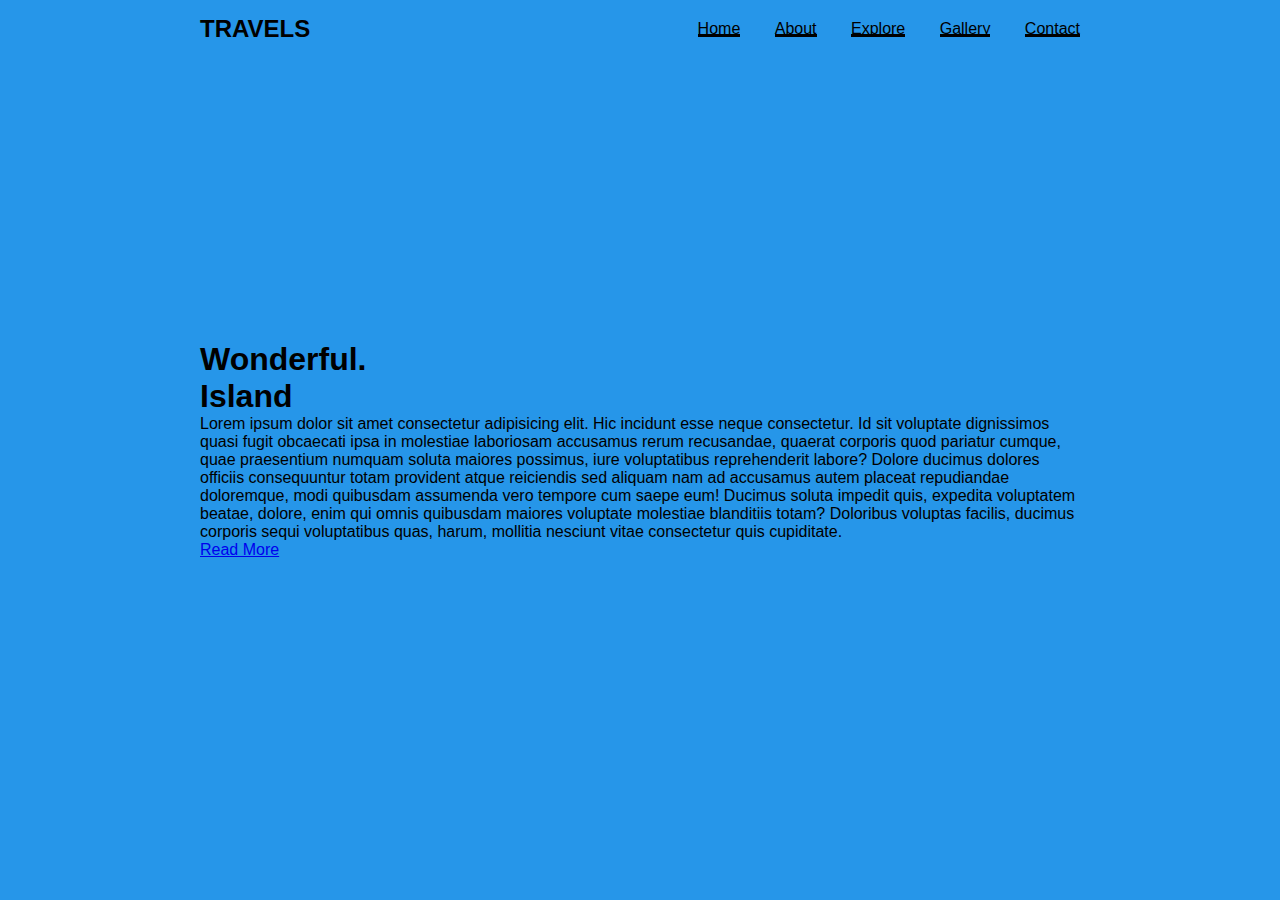
<file: tests/test4.html>
<html lang="en">

<head>
    <meta charset="UTF-8">
    <meta http-equiv="X-UA-Compatible" content="IE=edge">
    <meta name="viewport" content="width=device-width, initial-scale=1.0">
    <title>Document</title>
    <style>
        * {
            margin: 0;
            padding: 0;
            box-sizing: border-box;
            font-family: sans-serif;
        }

        header {
            z-index: 999;
            position: absolute;
            top: 0;
            left: 0;
            width: 100%;
            display: flex;
            justify-content: space-between;
            align-items: center;
            padding: 15px 200px;
            transition: 0.5s ease;
        }

        header .brand {
            color: black;
            font-size: 1.5em;
            font-weight: 700;
            text-transform: uppercase;
            text-decoration: none;
        }

        header .navigation {
            position: relative;
        }

        header .navigation .navigation-items a {
            position: relative;
            color: black;
            font-size: 1em;
            font-weight: 500;
            text-decoration: none;
            margin-left: 30px;
            transition: 0.3s ease;
        }

        header .navigation .navigation-items a::before {
            content: '';
            position: absolute;
            background: black;
            width: 100%;
            height: 3px;
            bottom: 0;
            left: 0;
            transition: 0.3s ease;
        }

        header .navigation .navigation-items a:hover::before {
            width: 100%;
        }

        section{
            padding: 100px 200px;
        }
        .home{
            position: relative;
            width: 100%;
            min-height: 100vh;
            display: flex;
            justify-content: center;
            flex-direction: column;
            background: #2696E9;
        }
    </style>
</head>

<body>
    <header>
        <a href="#" class="brand">Travels</a>
        <div class="navigation">
            <div class="navigation-items">
                <a href="#">Home</a>
                <a href="#">About</a>
                <a href="#">Explore</a>
                <a href="#">Gallery</a>
                <a href="#">Contact</a>
            </div>
        </div>
    </header>
    <section class="home">
        <div class="content">
            <h1>Wonderful.<br><span>Island</span></h1>
            <p>Lorem ipsum dolor sit amet consectetur adipisicing elit. Hic incidunt esse neque consectetur. Id sit
                voluptate dignissimos quasi fugit obcaecati ipsa in molestiae laboriosam accusamus rerum recusandae,
                quaerat corporis quod pariatur cumque, quae praesentium numquam soluta maiores possimus, iure
                voluptatibus reprehenderit labore? Dolore ducimus dolores officiis consequuntur totam provident atque
                reiciendis sed aliquam nam ad accusamus autem placeat repudiandae doloremque, modi quibusdam assumenda
                vero tempore cum saepe eum! Ducimus soluta impedit quis, expedita voluptatem beatae, dolore, enim qui
                omnis quibusdam maiores voluptate molestiae blanditiis totam? Doloribus voluptas facilis, ducimus
                corporis sequi voluptatibus quas, harum, mollitia nesciunt vitae consectetur quis cupiditate.</p>
                <a href="#">Read More</a>
        </div>
        <div class="media-icons">
            <a href="#"><i class="fab fa-facebook"></i></a>
            <a href="#"><i class="fab fa-twitter"></i></a>
            <a href="#"><i class="fab fa-instagram"></i></a>
        </div>
    </section>
</body>

</html>
</file>
<file: KORAL (1)/style.css>
* {
    margin: 0;
    padding: 0;
}
.carousel-indicators li {
    width: 1em;
    height: 1em;
    margin: 10px;
}

.carousel-item img {
    width: 100vw;
    height: 120vh;
    filter: brightness(70%);
}

.but1 {
    /* background-color: red; */
    width: 27px;
    height: 60px;
    margin-top: 20%;
}

.circ {
    background-color: black;
    opacity: 0.5;
    height: 90px;
    width: 90px;
    border-radius: 50%;
    margin: auto;
    position: absolute;
    top: 50%;
}

/* navbar */
.navbar {
    /* background-color: red; */
    /* border: 2px solid black; */
    height: 60px;
    width: 100%;
    position: absolute;
    z-index: 999;
    display: flex;
    flex-direction: column;
    justify-content: space-around;
}

.left {
    display: block;
    position: absolute;
    top: 50%;
    left: 2%;
}

.left img {
    /* position: absolute; */
    /* top: 10px; */
    /* right: 50px; */
    height: 50px;
}

.mid {
    /* display: block; */
    position: relative;
    display: flex;
    left: 20%;
    top: 60%;
}

.right {
    /* display: block; */
    display: flex;
    position: relative;
    right: -15%;
    top: 60%;
}

/* home */
/* .navhome {
    background-color: red;
} */

.home {
    color: white;
    font-weight: bold;
    text-decoration: none;
    /* background-color: red; */
    display: block;
    height: 70px;
}

.home:hover {
    color: salmon;
    text-decoration: none;
    text-decoration: 2px salmon solid underline;
    cursor: pointer;
    display: block;
}

.homedropdown {
    display: none;
    /* display: block; */
    position: fixed;
    background-color: black;
    color: white;
    padding: 10px;
    margin-top: 0.3px;
    left: 35%;
    opacity: 0.8;
    transition: all 0.5s;
}

.homedropdown a {
    display: block;
    color: white;
    text-decoration: none;
    padding: 0px;
    margin: 15px;
}

.navhome:hover .homedropdown {
    display: block;
}

.homedropdown a:hover {
    color: salmon;
    transition: all 0.5s;
    padding: 0px 0px 0px 10px;
}

/* pages */
.navpages {
    /* background-color: red; */
}

.pages {
    color: white;
    font-weight: bold;
    text-decoration: none;
    display: block;
    height: 70px;
    /* background-color: red; */
}

.pages:hover {
    color: salmon;
    text-decoration: none;
    text-decoration: 2px salmon solid underline;
    cursor: pointer;
    display: block;
}

.pagesdropdown {
    display: none;
    /* display: block; */
    position: fixed;
    background-color: black;
    color: white;
    padding: 10px;
    margin-top: 0.1%;
    left: 39%;
    opacity: 0.8;
    transition: all 0.5s;
    height: 52%;
    width: 15%;
}

.pagesdropdown a {
    display: block;
    color: white;
    text-decoration: none;
    padding: 0px;
    margin: 15px;
}

.navpages:hover .pagesdropdown {
    display: block;
}

.pagesdropdown a:hover {
    color: salmon;
    transition: all 0.5s;
    padding: 0px 0px 0px 10px;
}

/* portfolios */
.portfolios {
    color: white;
    font-weight: bold;
    text-decoration: none;
    display: block;
    height: 70px;
}

.portfolios:hover {
    color: salmon;
    text-decoration: none;
    cursor: pointer;
    display: block;
    text-decoration: 2px salmon solid underline;
    /* transition: all 1s linear; */
}

.portfoliosdropdown table thead th {
    color: white;
    padding: 5px;
}

.portfoliosdropdown table tbody tr td {
    color: white;
    padding: 5px;
}

.portfoliosdropdown table {
    margin: 20px;
}

.portfoliosdropdown {
    margin: 1% auto;
    height: 40%;
    width: 80%;
    left: 10%;
    top: 13%;
    color: white;
    background-color: black;
    opacity: 0.7;
    position: fixed;
    display: none;
}

.portfoliosdropdown table {
    height: 90%;
    width: 100%;
    padding: 4px;
}

.portfoliosdropdown table thead th {
    align-items: center;
}

.portfolios:hover {
    /* text-decoration: none;
    border-bottom: 3px solid salmon;
    color: salmon; */
}

.navportfolios:hover .portfoliosdropdown {
    display: block;
    /* overflow: auto; */
}

.portfoliosdropdown {
    /* background-color: red; */

}

.portfoliosdropdown table thead th:hover {
    color: salmon;
    padding: 0px 0px 0px 10px;
}

.portfoliosdropdown table tbody tr td:hover {
    color: salmon;
    /* margin: 0px 5px 0px 0px; */
    padding: 0px 0px 0px 10px;
}

/* headers */
.headers {
    color: white;
    font-weight: bold;
    text-decoration: none;
    display: block;
    height: 70px;
    /* background-color: red; */
}

.headers:hover {
    color: salmon;
    text-decoration: none;
    text-decoration: 2px salmon solid underline;
    cursor: pointer;
    display: block;
}

.headersdropdown {
    display: none;
    /* display: block; */
    position: fixed;
    background-color: black;
    color: white;
    padding: 10px;
    margin-top: 0.1%;
    left: 50%;
    opacity: 0.8;
    transition: all 0.5s;
    height: 46%;
    width: 15%;
}

.headersdropdown a {
    display: block;
    color: white;
    text-decoration: none;
    padding: 0px;
    margin: 15px;
}

.navheaders:hover .headersdropdown {
    display: block;
}

.headersdropdown a:hover {
    color: salmon;
    transition: all 0.5s;
    padding: 0px 0px 0px 10px;
}

/* elements */
.elements {
    color: white;
    font-weight: bold;
    text-decoration: none;
    display: block;
    height: 70px;
    /* background-color: red; */
}

.elements:hover {
    color: salmon;
    text-decoration: none;
    text-decoration: 2px salmon solid underline;
    cursor: pointer;
    display: block;
    /* transition: all 1s linear; */
}

.elementsdropdown table thead th {
    color: white;
    padding: 5px;
}

.elementsdropdown table tbody tr td {
    color: white;
    padding: 5px;
}

.elementsdropdown table {
    margin: 20px;
}

.elementsdropdown {
    margin: 1% auto;
    height: 40%;
    width: 80%;
    left: 10%;
    top: 13%;
    color: white;
    background-color: black;
    opacity: 0.7;
    position: fixed;
    display: none;
}

.elementsdropdown table {
    height: 90%;
    width: 100%;
    padding: 4px;
}

.elementsdropdown table thead th {
    align-items: center;
}

.navelements:hover .elementsdropdown {
    display: block;
    /* overflow: auto; */
}

.elementsdropdown {
    /* background-color: red; */

}

.elementsdropdown table thead th:hover {
    color: salmon;
    padding: 0px 0px 0px 10px;
}

.elementsdropdown table tbody tr td:hover {
    color: salmon;
    /* margin: 0px 5px 0px 0px; */
    padding: 0px 0px 0px 10px;
}

/* blog */
.blog {
    color: white;
    font-weight: bold;
    text-decoration: none;
    display: block;
    height: 70px;
    /* background-color: red; */
}

.blog:hover {
    color: salmon;
    text-decoration: none;
    text-decoration: 2px salmon solid underline;
    cursor: pointer;
    display: block;
}

.blogdropdown {
    display: none;
    /* display: block; */
    position: fixed;
    background-color: black;
    color: white;
    padding: 10px;
    margin-top: 0.1%;
    left: 60%;
    opacity: 0.8;
    transition: all 0.5s;
}

.blogdropdown a {
    display: block;
    color: white;
    text-decoration: none;
    padding: 0px;
    margin: 15px;
}

.navblog:hover .blogdropdown {
    display: block;
}

.blogdropdown a:hover {
    color: salmon;
    transition: all 0.5s;
    padding: 0px 0px 0px 10px;
}

.ele {
    /* background-color: black; */
    margin: 6px;
    position: relative;
    top: 20px;
}

/* hello */
.lines {
    display: inline;
    margin: 30px 10px;
}

.line1 {
    width: 28px;
    height: 4px;
    background-color: white;
    margin: 8% 8%;
}

.line2 {
    width: 23px;
    height: 4px;
    background-color: white;
    margin: 7% 25%;
}

.line3 {
    width: 18px;
    height: 4px;
    background-color: white;
    margin: 7% 40%;
}

.right .lines {
    /* background-color: red; */
    padding: 5px;
    position: relative;
    top: -5px;
}

.right .lines:hover .line2 {
    width: 28px;
    height: 4px;
    background-color: white;
    margin: 8% 8%;
    transition: all 0.3s linear;
}
.right .lines:hover .line3 {
    width: 28px;
    height: 4px;
    background-color: white;
    margin: 8% 8%;
    transition: all 0.3s linear;
}

/* Centered text */
.centered {
    position: absolute;
    color: white;
    /* font-family: 'Montserrat', sans-serif; */
    text-align: center;
    top: 50%;
    left: 50%;
    transform: translate(-50%, -50%);
  }

/* button design */
  /* .button {
    transition-duration: 0.4s;
  }
  
  .button:hover {
    background-color: #4CAF50; 
    color: white;
  }
  
  .testing:hover{
      font-size: 100px;
      transition-duration: 0.4s;
      background-color: #f31616; 
    color: white;
    
  }
  */

  /* explore more button css */
  .buttonclass{
    background-color: #fa7268;
    padding: 13px;
    margin-left: 20px;
    margin-top: 10px;
    border-radius: 22px; 
    font-size: 15px;
   font-weight: bold; 
   color:white; 
        display: inline-flex;
    justify-content: center;
     align-items: center; 
     border: 1px solid #f7f7f7;
  }

.buttonclass:hover{
    background-color: #eb1776; 
    color: white;
}

/* buy now button css */
  .buttonclass1{
    background-color: transparent;
    padding: 13px;
    margin-left: 20px;
    margin-top: 10px;
    border-radius: 22px; 
    font-size: 15px;
   font-weight: bold; 
   color:white; 
        display: inline-flex;
    justify-content: center;
     align-items: center; 
     border: 1px solid #f7f7f7;
  }
  
.buttonclass1:hover{
    background-color: #eb1776;
    color: white;
}

.textimg {
    display: block;
    position: absolute;
    top: 30%;
    align-items: center;
}

.buttons {
    display: flex;
    flex-direction: row;
    justify-content: space-around;
}

.window2 {
    height: 30%;
    background-color: red;
    display: flex;
    justify-content: space-evenly;
    padding: 7% 0% 11% 0%;
}

/* windows3 */
.windows3 {
    background-image: url("koral10.jpg");
    height: 88vh;
    width: 98.8vw;
}
</file>
